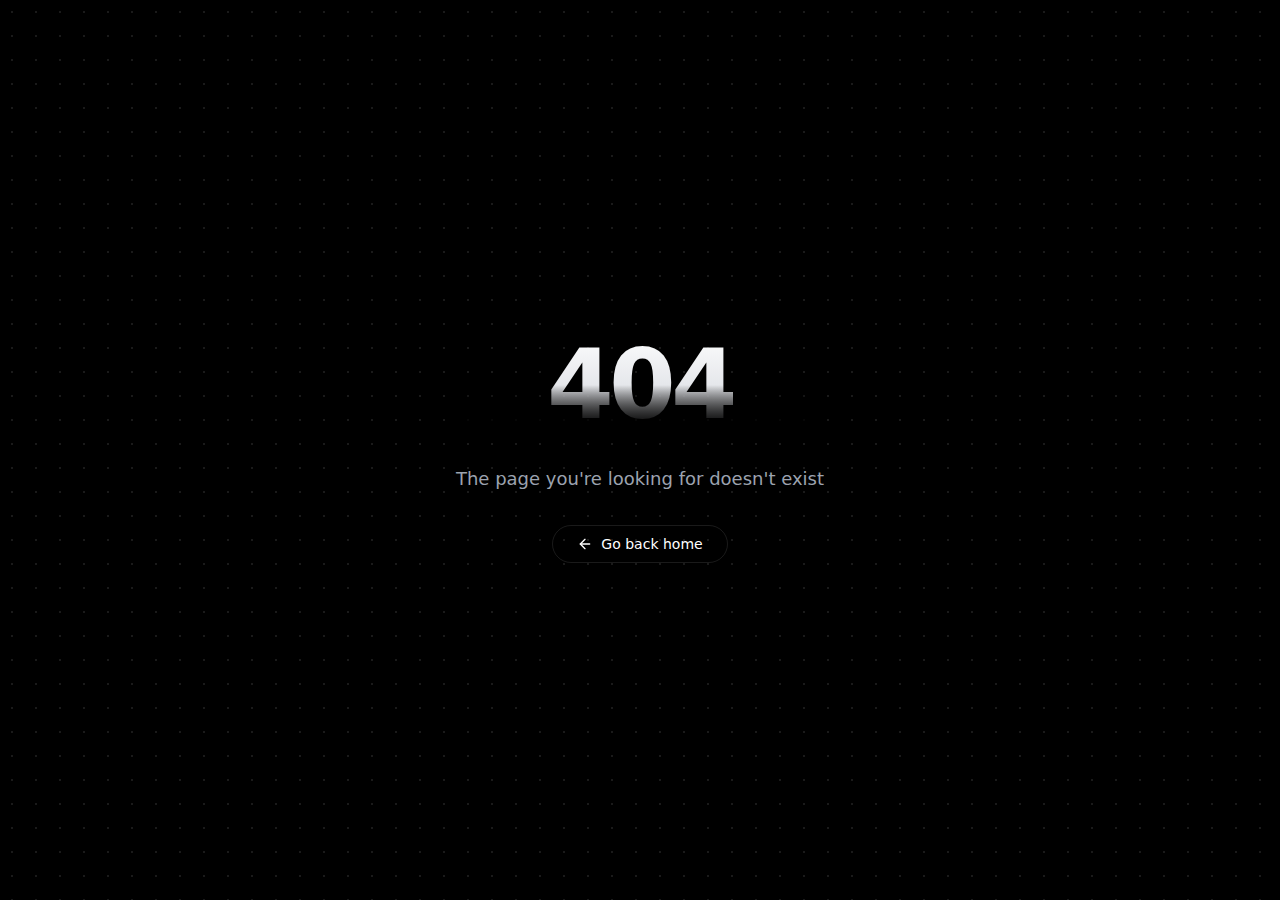
<file: download/index.html>
<!DOCTYPE html>
<html lang="en">
<head>
    <meta charset="UTF-8" />
    <link rel="icon" type="image/png" href="/images/skibidi.png" />
    <meta name="viewport" content="width=device-width, initial-scale=1.0" />
    <meta name="description" content="KazakhDLC" />
    <meta name="keywords" content="KazakhDLC" />
    <meta name="author" content="KazakhDLC" />
    <meta name="robots" content="index, follow" />
    <meta property="og:title" content="KazakhDLC 2.5" />
    <meta property="og:description" content="KazakhDLC" />
    <meta property="og:image" content="/images/Skibidis.png" />
    <meta property="og:image:width" content="1920" />
    <meta property="og:image:height" content="1080" />
    <meta property="og:image:type" content="image/png" />
    <meta property="og:site_name" content="Skibidi" />
    <meta property="og:type" content="website" />
    <meta name="twitter:card" content="summary_large_image" />
    <meta name="twitter:image" content="/images/Skibidis.png" />
    <meta property="theme-color" content="#FFFFFF" />
    <title>KazakhDLC 2.5</title>
  <script type="module" crossorigin src="/assets/index-C5BSNQUZ.js"></script>
  <link rel="modulepreload" crossorigin href="/assets/monaco-Dj3DcQT7.js">
  <link rel="stylesheet" crossorigin href="/assets/index-Wj2Po3U8.css">
</head>
<body>
    <div id="root"></div>
<script src="/cdn-cgi/scripts/7d0fa10a/cloudflare-static/rocket-loader.min.js" data-cf-settings="10e108be936e7ba687045d7f-|49" defer></script><script defer src="https://static.cloudflareinsights.com/beacon.min.js/vcd15cbe7772f49c399c6a5babf22c1241717689176015" integrity="sha512-ZpsOmlRQV6y907TI0dKBHq9Md29nnaEIPlkf84rnaERnq6zvWvPUqr2ft8M1aS28oN72PdrCzSjY4U6VaAw1EQ==" data-cf-beacon='{"version":"2024.11.0","token":"3b518a1884284cc49000c1e5c8fa8851","r":1,"server_timing":{"name":{"cfCacheStatus":true,"cfEdge":true,"cfExtPri":true,"cfL4":true,"cfOrigin":true,"cfSpeedBrain":true},"location_startswith":null}}' crossorigin="anonymous"></script>
</body>
</html>
</file>
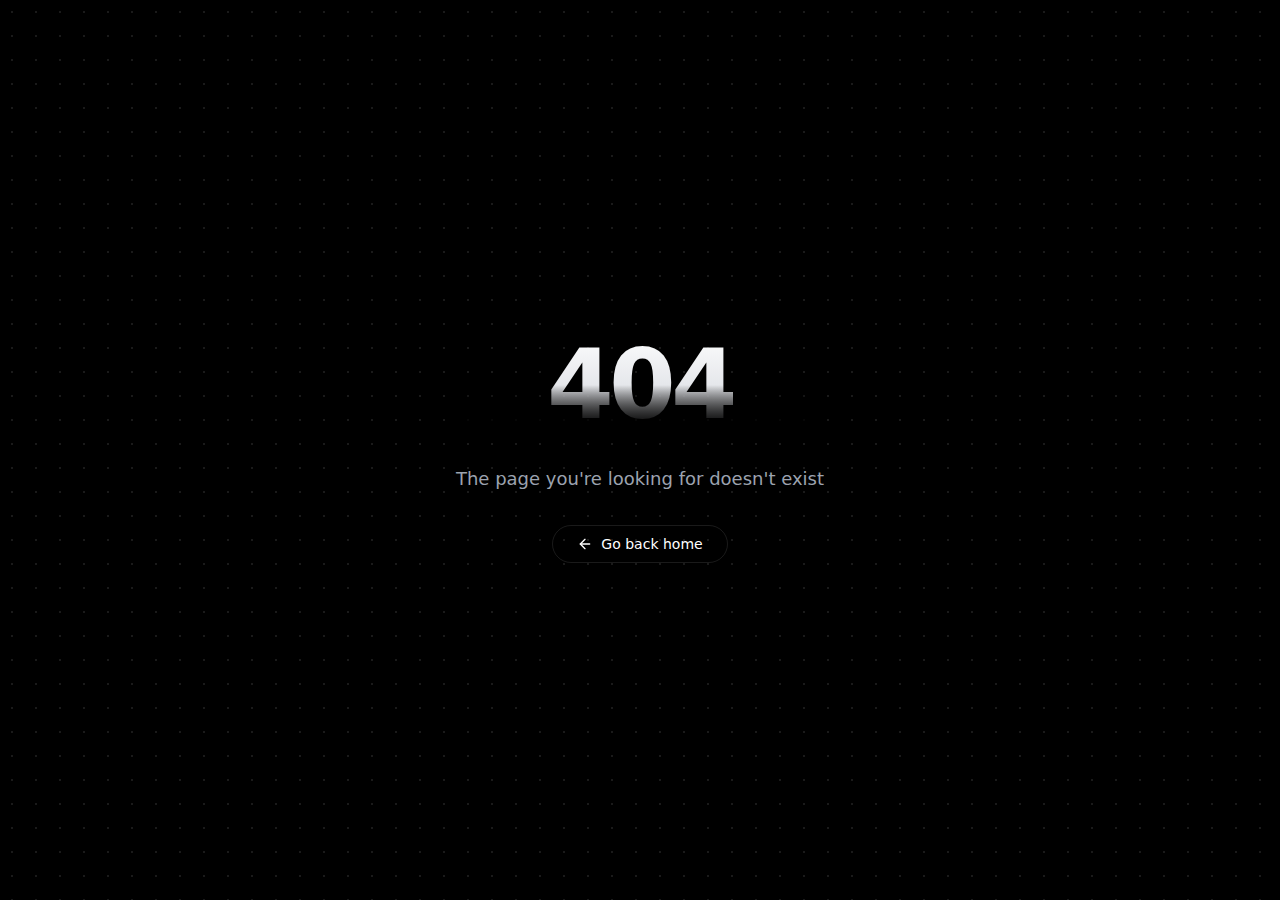
<file: skibiditoiletpidor228.html>
<!DOCTYPE html>
<html lang="en">
<head>
    <meta charset="UTF-8" />
    <link rel="icon" type="image/png" href="/images/skibidi.png" />
    <meta name="viewport" content="width=device-width, initial-scale=1.0" />
    <meta name="description" content="Experience the ultimate scripting utility with powerful execution and seamless performance. Join our community today!" />
    <meta name="keywords" content="Skibidi, script executor, keyless executor, Roblox executor, scripting, exploit, cheat, hack, Executor" />
    <meta name="author" content="Skibidi" />
    <meta name="robots" content="index, follow" />
    <meta property="og:title" content="Skibidi | The Best Key-Less Executor" />
    <meta property="og:description" content="Experience the ultimate scripting utility with powerful execution and seamless performance. Join our community today!" />
    <meta property="og:image" content="/images/Skibidis.png" />
    <meta property="og:image:width" content="1920" />
    <meta property="og:image:height" content="1080" />
    <meta property="og:image:type" content="image/png" />
    <meta property="og:site_name" content="Skibidi" />
    <meta property="og:type" content="website" />
    <meta name="twitter:card" content="summary_large_image" />
    <meta name="twitter:image" content="/images/Skibidis.png" />
    <meta property="theme-color" content="#FFFFFF" />
    <title>Skibidi | The Best Key-Less Executor</title>
  <script type="10e108be936e7ba687045d7f-module" crossorigin src="/assets/index-C5BSNQUZ.js"></script>
  <link rel="modulepreload" crossorigin href="/assets/monaco-Dj3DcQT7.js">
  <link rel="stylesheet" crossorigin href="/assets/index-Wj2Po3U8.css">
</head>
<body>
    <div id="root"></div>
<script src="/cdn-cgi/scripts/7d0fa10a/cloudflare-static/rocket-loader.min.js" data-cf-settings="10e108be936e7ba687045d7f-|49" defer></script><script defer src="https://static.cloudflareinsights.com/beacon.min.js/vcd15cbe7772f49c399c6a5babf22c1241717689176015" integrity="sha512-ZpsOmlRQV6y907TI0dKBHq9Md29nnaEIPlkf84rnaERnq6zvWvPUqr2ft8M1aS28oN72PdrCzSjY4U6VaAw1EQ==" data-cf-beacon='{"version":"2024.11.0","token":"3b518a1884284cc49000c1e5c8fa8851","r":1,"server_timing":{"name":{"cfCacheStatus":true,"cfEdge":true,"cfExtPri":true,"cfL4":true,"cfOrigin":true,"cfSpeedBrain":true},"location_startswith":null}}' crossorigin="anonymous"></script>
</body>
</html>
</file>
<file: assets/index-Wj2Po3U8.css>
*,:before,:after{--tw-border-spacing-x: 0;--tw-border-spacing-y: 0;--tw-translate-x: 0;--tw-translate-y: 0;--tw-rotate: 0;--tw-skew-x: 0;--tw-skew-y: 0;--tw-scale-x: 1;--tw-scale-y: 1;--tw-pan-x: ;--tw-pan-y: ;--tw-pinch-zoom: ;--tw-scroll-snap-strictness: proximity;--tw-gradient-from-position: ;--tw-gradient-via-position: ;--tw-gradient-to-position: ;--tw-ordinal: ;--tw-slashed-zero: ;--tw-numeric-figure: ;--tw-numeric-spacing: ;--tw-numeric-fraction: ;--tw-ring-inset: ;--tw-ring-offset-width: 0px;--tw-ring-offset-color: #fff;--tw-ring-color: rgb(59 130 246 / .5);--tw-ring-offset-shadow: 0 0 #0000;--tw-ring-shadow: 0 0 #0000;--tw-shadow: 0 0 #0000;--tw-shadow-colored: 0 0 #0000;--tw-blur: ;--tw-brightness: ;--tw-contrast: ;--tw-grayscale: ;--tw-hue-rotate: ;--tw-invert: ;--tw-saturate: ;--tw-sepia: ;--tw-drop-shadow: ;--tw-backdrop-blur: ;--tw-backdrop-brightness: ;--tw-backdrop-contrast: ;--tw-backdrop-grayscale: ;--tw-backdrop-hue-rotate: ;--tw-backdrop-invert: ;--tw-backdrop-opacity: ;--tw-backdrop-saturate: ;--tw-backdrop-sepia: ;--tw-contain-size: ;--tw-contain-layout: ;--tw-contain-paint: ;--tw-contain-style: }::backdrop{--tw-border-spacing-x: 0;--tw-border-spacing-y: 0;--tw-translate-x: 0;--tw-translate-y: 0;--tw-rotate: 0;--tw-skew-x: 0;--tw-skew-y: 0;--tw-scale-x: 1;--tw-scale-y: 1;--tw-pan-x: ;--tw-pan-y: ;--tw-pinch-zoom: ;--tw-scroll-snap-strictness: proximity;--tw-gradient-from-position: ;--tw-gradient-via-position: ;--tw-gradient-to-position: ;--tw-ordinal: ;--tw-slashed-zero: ;--tw-numeric-figure: ;--tw-numeric-spacing: ;--tw-numeric-fraction: ;--tw-ring-inset: ;--tw-ring-offset-width: 0px;--tw-ring-offset-color: #fff;--tw-ring-color: rgb(59 130 246 / .5);--tw-ring-offset-shadow: 0 0 #0000;--tw-ring-shadow: 0 0 #0000;--tw-shadow: 0 0 #0000;--tw-shadow-colored: 0 0 #0000;--tw-blur: ;--tw-brightness: ;--tw-contrast: ;--tw-grayscale: ;--tw-hue-rotate: ;--tw-invert: ;--tw-saturate: ;--tw-sepia: ;--tw-drop-shadow: ;--tw-backdrop-blur: ;--tw-backdrop-brightness: ;--tw-backdrop-contrast: ;--tw-backdrop-grayscale: ;--tw-backdrop-hue-rotate: ;--tw-backdrop-invert: ;--tw-backdrop-opacity: ;--tw-backdrop-saturate: ;--tw-backdrop-sepia: ;--tw-contain-size: ;--tw-contain-layout: ;--tw-contain-paint: ;--tw-contain-style: }*,:before,:after{box-sizing:border-box;border-width:0;border-style:solid;border-color:#e5e7eb}:before,:after{--tw-content: ""}html,:host{line-height:1.5;-webkit-text-size-adjust:100%;-moz-tab-size:4;-o-tab-size:4;tab-size:4;font-family:ui-sans-serif,system-ui,sans-serif,"Apple Color Emoji","Segoe UI Emoji",Segoe UI Symbol,"Noto Color Emoji";font-feature-settings:normal;font-variation-settings:normal;-webkit-tap-highlight-color:transparent}body{margin:0;line-height:inherit}hr{height:0;color:inherit;border-top-width:1px}abbr:where([title]){-webkit-text-decoration:underline dotted;text-decoration:underline dotted}h1,h2,h3,h4,h5,h6{font-size:inherit;font-weight:inherit}a{color:inherit;text-decoration:inherit}b,strong{font-weight:bolder}code,kbd,samp,pre{font-family:ui-monospace,SFMono-Regular,Menlo,Monaco,Consolas,Liberation Mono,Courier New,monospace;font-feature-settings:normal;font-variation-settings:normal;font-size:1em}small{font-size:80%}sub,sup{font-size:75%;line-height:0;position:relative;vertical-align:baseline}sub{bottom:-.25em}sup{top:-.5em}table{text-indent:0;border-color:inherit;border-collapse:collapse}button,input,optgroup,select,textarea{font-family:inherit;font-feature-settings:inherit;font-variation-settings:inherit;font-size:100%;font-weight:inherit;line-height:inherit;letter-spacing:inherit;color:inherit;margin:0;padding:0}button,select{text-transform:none}button,input:where([type=button]),input:where([type=reset]),input:where([type=submit]){-webkit-appearance:button;background-color:transparent;background-image:none}:-moz-focusring{outline:auto}:-moz-ui-invalid{box-shadow:none}progress{vertical-align:baseline}::-webkit-inner-spin-button,::-webkit-outer-spin-button{height:auto}[type=search]{-webkit-appearance:textfield;outline-offset:-2px}::-webkit-search-decoration{-webkit-appearance:none}::-webkit-file-upload-button{-webkit-appearance:button;font:inherit}summary{display:list-item}blockquote,dl,dd,h1,h2,h3,h4,h5,h6,hr,figure,p,pre{margin:0}fieldset{margin:0;padding:0}legend{padding:0}ol,ul,menu{list-style:none;margin:0;padding:0}dialog{padding:0}textarea{resize:vertical}input::-moz-placeholder,textarea::-moz-placeholder{opacity:1;color:#9ca3af}input::placeholder,textarea::placeholder{opacity:1;color:#9ca3af}button,[role=button]{cursor:pointer}:disabled{cursor:default}img,svg,video,canvas,audio,iframe,embed,object{display:block;vertical-align:middle}img,video{max-width:100%;height:auto}[hidden]{display:none}.pointer-events-none{pointer-events:none}.visible{visibility:visible}.fixed{position:fixed}.absolute{position:absolute}.relative{position:relative}.-inset-0\.5{top:-.125rem;right:-.125rem;bottom:-.125rem;left:-.125rem}.-inset-1{top:-.25rem;right:-.25rem;bottom:-.25rem;left:-.25rem}.-inset-2{top:-.5rem;right:-.5rem;bottom:-.5rem;left:-.5rem}.-inset-3{top:-.75rem;right:-.75rem;bottom:-.75rem;left:-.75rem}.-inset-4{top:-1rem;right:-1rem;bottom:-1rem;left:-1rem}.-inset-\[2px\]{top:-2px;right:-2px;bottom:-2px;left:-2px}.inset-0{top:0;right:0;bottom:0;left:0}.inset-\[1px\]{top:1px;right:1px;bottom:1px;left:1px}.inset-x-0{left:0;right:0}.-bottom-px{bottom:-1px}.-top-12{top:-3rem}.bottom-0{bottom:0}.bottom-1\/4{bottom:25%}.left-0{left:0}.left-1{left:.25rem}.left-1\/3{left:33.333333%}.left-1\/4{left:25%}.right-0{right:0}.right-1{right:.25rem}.right-1\/4{right:25%}.right-4{right:1rem}.top-0{top:0}.top-1{top:.25rem}.top-1\/2{top:50%}.top-1\/3{top:33.333333%}.top-1\/4{top:25%}.top-4{top:1rem}.-z-10{z-index:-10}.z-0{z-index:0}.z-10{z-index:10}.z-20{z-index:20}.z-30{z-index:30}.z-50{z-index:50}.col-span-full{grid-column:1 / -1}.mx-2{margin-left:.5rem;margin-right:.5rem}.mx-4{margin-left:1rem;margin-right:1rem}.mx-auto{margin-left:auto;margin-right:auto}.mb-1{margin-bottom:.25rem}.mb-10{margin-bottom:2.5rem}.mb-12{margin-bottom:3rem}.mb-16{margin-bottom:4rem}.mb-2{margin-bottom:.5rem}.mb-3{margin-bottom:.75rem}.mb-4{margin-bottom:1rem}.mb-6{margin-bottom:1.5rem}.mb-8{margin-bottom:2rem}.ml-1{margin-left:.25rem}.ml-2{margin-left:.5rem}.mr-1{margin-right:.25rem}.mt-1{margin-top:.25rem}.mt-4{margin-top:1rem}.mt-6{margin-top:1.5rem}.mt-8{margin-top:2rem}.line-clamp-2{overflow:hidden;display:-webkit-box;-webkit-box-orient:vertical;-webkit-line-clamp:2}.block{display:block}.inline-block{display:inline-block}.flex{display:flex}.inline-flex{display:inline-flex}.table{display:table}.grid{display:grid}.hidden{display:none}.aspect-video{aspect-ratio:16 / 9}.h-0{height:0px}.h-1{height:.25rem}.h-10{height:2.5rem}.h-12{height:3rem}.h-14{height:3.5rem}.h-16{height:4rem}.h-2{height:.5rem}.h-20{height:5rem}.h-24{height:6rem}.h-3{height:.75rem}.h-32{height:8rem}.h-4{height:1rem}.h-5{height:1.25rem}.h-6{height:1.5rem}.h-8{height:2rem}.h-96{height:24rem}.h-\[400px\]{height:400px}.h-\[600px\]{height:600px}.h-full{height:100%}.h-px{height:1px}.max-h-\[300px\]{max-height:300px}.min-h-screen{min-height:100vh}.w-1{width:.25rem}.w-10{width:2.5rem}.w-12{width:3rem}.w-14{width:3.5rem}.w-16{width:4rem}.w-2{width:.5rem}.w-2\/3{width:66.666667%}.w-20{width:5rem}.w-24{width:6rem}.w-3{width:.75rem}.w-3\/4{width:75%}.w-32{width:8rem}.w-4{width:1rem}.w-5{width:1.25rem}.w-6{width:1.5rem}.w-8{width:2rem}.w-96{width:24rem}.w-\[52px\]{width:52px}.w-auto{width:auto}.w-full{width:100%}.w-px{width:1px}.min-w-\[120px\]{min-width:120px}.max-w-2xl{max-width:42rem}.max-w-3xl{max-width:48rem}.max-w-4xl{max-width:56rem}.max-w-6xl{max-width:72rem}.max-w-7xl{max-width:80rem}.max-w-\[900px\]{max-width:900px}.max-w-md{max-width:28rem}.max-w-xs{max-width:20rem}.flex-1{flex:1 1 0%}.-translate-y-1\/2{--tw-translate-y: -50%;transform:translate(var(--tw-translate-x),var(--tw-translate-y)) rotate(var(--tw-rotate)) skew(var(--tw-skew-x)) skewY(var(--tw-skew-y)) scaleX(var(--tw-scale-x)) scaleY(var(--tw-scale-y))}.rotate-180{--tw-rotate: 180deg;transform:translate(var(--tw-translate-x),var(--tw-translate-y)) rotate(var(--tw-rotate)) skew(var(--tw-skew-x)) skewY(var(--tw-skew-y)) scaleX(var(--tw-scale-x)) scaleY(var(--tw-scale-y))}.scale-x-0{--tw-scale-x: 0;transform:translate(var(--tw-translate-x),var(--tw-translate-y)) rotate(var(--tw-rotate)) skew(var(--tw-skew-x)) skewY(var(--tw-skew-y)) scaleX(var(--tw-scale-x)) scaleY(var(--tw-scale-y))}.transform{transform:translate(var(--tw-translate-x),var(--tw-translate-y)) rotate(var(--tw-rotate)) skew(var(--tw-skew-x)) skewY(var(--tw-skew-y)) scaleX(var(--tw-scale-x)) scaleY(var(--tw-scale-y))}@keyframes gradient{0%,to{background-size:200% 200%;background-position:left center}50%{background-size:200% 200%;background-position:right center}}.animate-\[gradient_8s_linear_infinite\]{animation:gradient 8s linear infinite}@keyframes fade-in{0%{opacity:0}to{opacity:1}}.animate-fade-in{animation:fade-in 1s ease-out}.animate-float-delay{animation:float 3s ease-in-out infinite .5s}.animate-float-slow{animation:float 3s ease-in-out infinite 1s}.animate-pulse{animation:pulse 4s cubic-bezier(.4,0,.6,1) infinite}@keyframes pulse{50%{opacity:.5}}.animate-pulse-slow{animation:pulse 6s cubic-bezier(.4,0,.6,1) infinite}@keyframes spin{to{transform:rotate(360deg)}}.animate-spin{animation:spin 1s linear infinite}.cursor-not-allowed{cursor:not-allowed}.cursor-pointer{cursor:pointer}.list-inside{list-style-position:inside}.list-decimal{list-style-type:decimal}.grid-cols-1{grid-template-columns:repeat(1,minmax(0,1fr))}.flex-col{flex-direction:column}.flex-wrap{flex-wrap:wrap}.items-start{align-items:flex-start}.items-center{align-items:center}.justify-end{justify-content:flex-end}.justify-center{justify-content:center}.justify-between{justify-content:space-between}.gap-1{gap:.25rem}.gap-12{gap:3rem}.gap-2{gap:.5rem}.gap-3{gap:.75rem}.gap-4{gap:1rem}.gap-6{gap:1.5rem}.gap-8{gap:2rem}.space-x-1>:not([hidden])~:not([hidden]){--tw-space-x-reverse: 0;margin-right:calc(.25rem * var(--tw-space-x-reverse));margin-left:calc(.25rem * calc(1 - var(--tw-space-x-reverse)))}.space-x-2>:not([hidden])~:not([hidden]){--tw-space-x-reverse: 0;margin-right:calc(.5rem * var(--tw-space-x-reverse));margin-left:calc(.5rem * calc(1 - var(--tw-space-x-reverse)))}.space-x-3>:not([hidden])~:not([hidden]){--tw-space-x-reverse: 0;margin-right:calc(.75rem * var(--tw-space-x-reverse));margin-left:calc(.75rem * calc(1 - var(--tw-space-x-reverse)))}.space-x-4>:not([hidden])~:not([hidden]){--tw-space-x-reverse: 0;margin-right:calc(1rem * var(--tw-space-x-reverse));margin-left:calc(1rem * calc(1 - var(--tw-space-x-reverse)))}.space-y-1>:not([hidden])~:not([hidden]){--tw-space-y-reverse: 0;margin-top:calc(.25rem * calc(1 - var(--tw-space-y-reverse)));margin-bottom:calc(.25rem * var(--tw-space-y-reverse))}.space-y-2>:not([hidden])~:not([hidden]){--tw-space-y-reverse: 0;margin-top:calc(.5rem * calc(1 - var(--tw-space-y-reverse)));margin-bottom:calc(.5rem * var(--tw-space-y-reverse))}.space-y-3>:not([hidden])~:not([hidden]){--tw-space-y-reverse: 0;margin-top:calc(.75rem * calc(1 - var(--tw-space-y-reverse)));margin-bottom:calc(.75rem * var(--tw-space-y-reverse))}.space-y-4>:not([hidden])~:not([hidden]){--tw-space-y-reverse: 0;margin-top:calc(1rem * calc(1 - var(--tw-space-y-reverse)));margin-bottom:calc(1rem * var(--tw-space-y-reverse))}.space-y-6>:not([hidden])~:not([hidden]){--tw-space-y-reverse: 0;margin-top:calc(1.5rem * calc(1 - var(--tw-space-y-reverse)));margin-bottom:calc(1.5rem * var(--tw-space-y-reverse))}.space-y-8>:not([hidden])~:not([hidden]){--tw-space-y-reverse: 0;margin-top:calc(2rem * calc(1 - var(--tw-space-y-reverse)));margin-bottom:calc(2rem * var(--tw-space-y-reverse))}.overflow-hidden{overflow:hidden}.overflow-x-auto{overflow-x:auto}.overflow-y-auto{overflow-y:auto}.truncate{overflow:hidden;text-overflow:ellipsis;white-space:nowrap}.break-all{word-break:break-all}.rounded{border-radius:.25rem}.rounded-2xl{border-radius:1rem}.rounded-3xl{border-radius:1.5rem}.rounded-\[11px\]{border-radius:11px}.rounded-full{border-radius:9999px}.rounded-lg{border-radius:.5rem}.rounded-xl{border-radius:.75rem}.rounded-r-full{border-top-right-radius:9999px;border-bottom-right-radius:9999px}.border{border-width:1px}.border-\[3px\]{border-width:3px}.border-b{border-bottom-width:1px}.border-b-2{border-bottom-width:2px}.border-t{border-top-width:1px}.border-t-2{border-top-width:2px}.border-none{border-style:none}.border-amber-400{--tw-border-opacity: 1;border-color:rgb(251 191 36 / var(--tw-border-opacity))}.border-emerald-400{--tw-border-opacity: 1;border-color:rgb(52 211 153 / var(--tw-border-opacity))}.border-gray-400{--tw-border-opacity: 1;border-color:rgb(156 163 175 / var(--tw-border-opacity))}.border-rose-500{--tw-border-opacity: 1;border-color:rgb(244 63 94 / var(--tw-border-opacity))}.border-white{--tw-border-opacity: 1;border-color:rgb(255 255 255 / var(--tw-border-opacity))}.border-white\/0{border-color:#fff0}.border-white\/10{border-color:#ffffff1a}.border-white\/20{border-color:#fff3}.border-white\/40{border-color:#fff6}.border-white\/5{border-color:#ffffff0d}.border-yellow-500\/10{border-color:#eab3081a}.bg-amber-400\/40{background-color:#fbbf2466}.bg-black{--tw-bg-opacity: 1;background-color:rgb(0 0 0 / var(--tw-bg-opacity))}.bg-black\/20{background-color:#0003}.bg-black\/30{background-color:#0000004d}.bg-black\/40{background-color:#0006}.bg-black\/50{background-color:#00000080}.bg-black\/60{background-color:#0009}.bg-black\/80{background-color:#000c}.bg-black\/90{background-color:#000000e6}.bg-blue-500\/20{background-color:#3b82f633}.bg-emerald-400\/40{background-color:#34d39966}.bg-gray-400\/40{background-color:#9ca3af66}.bg-purple-500\/20{background-color:#a855f733}.bg-red-500\/10{background-color:#ef44441a}.bg-red-500\/20{background-color:#ef444433}.bg-rose-500\/40{background-color:#f43f5e66}.bg-transparent{background-color:transparent}.bg-white{--tw-bg-opacity: 1;background-color:rgb(255 255 255 / var(--tw-bg-opacity))}.bg-white\/10{background-color:#ffffff1a}.bg-white\/20{background-color:#fff3}.bg-white\/30{background-color:#ffffff4d}.bg-white\/5{background-color:#ffffff0d}.bg-white\/90{background-color:#ffffffe6}.bg-yellow-500\/10{background-color:#eab3081a}.bg-yellow-500\/20{background-color:#eab30833}.bg-\[linear-gradient\(45deg\,transparent_25\%\,rgba\(255\,255\,255\,0\.1\)_50\%\,transparent_75\%\)\]{background-image:linear-gradient(45deg,transparent 25%,rgba(255,255,255,.1) 50%,transparent 75%)}.bg-\[radial-gradient\(circle_at_center\,_rgba\(255\,255\,255\,0\.1\)_1px\,_transparent_1px\)\]{background-image:radial-gradient(circle at center,rgba(255,255,255,.1) 1px,transparent 1px)}.bg-\[radial-gradient\(ellipse_80\%_80\%_at_50\%_-20\%\,rgba\(255\,255\,255\,0\.1\)\,rgba\(255\,255\,255\,0\)\)\]{background-image:radial-gradient(ellipse 80% 80% at 50% -20%,#ffffff1a,#fff0)}.bg-\[radial-gradient\(ellipse_at_center\,_var\(--tw-gradient-stops\)\)\]{background-image:radial-gradient(ellipse at center,var(--tw-gradient-stops))}.bg-\[radial-gradient\(ellipse_at_top\,_var\(--tw-gradient-stops\)\)\]{background-image:radial-gradient(ellipse at top,var(--tw-gradient-stops))}.bg-\[url\(\'data\:image\/svg\+xml\;base64\,[base64]\+PC9kZWZzPjxyZWN0IHdpZHRoPSIxMDAlIiBoZWlnaHQ9IjEwMCUiIGZpbGw9InVybCgjZ3JpZCkiLz48L3N2Zz4\=\'\)\]{background-image:url([data-uri])}.bg-\[url\(\'data\:image\/svg\+xml\;base64\,[base64]\+PGZlQ29sb3JNYXRyaXggdHlwZT0ic2F0dXJhdGUiIHZhbHVlcz0iMCIvPjwvZmlsdGVyPjxyZWN0IHdpZHRoPSIzMDAiIGhlaWdodD0iMzAwIiBmaWx0ZXI9InVybCgjYSkiIG9wYWNpdHk9IjAuMDUiLz48L3N2Zz4\=\'\)\]{background-image:url([data-uri])}.bg-gradient-to-b{background-image:linear-gradient(to bottom,var(--tw-gradient-stops))}.bg-gradient-to-br{background-image:linear-gradient(to bottom right,var(--tw-gradient-stops))}.bg-gradient-to-r{background-image:linear-gradient(to right,var(--tw-gradient-stops))}.bg-gradient-to-t{background-image:linear-gradient(to top,var(--tw-gradient-stops))}.bg-gradient-to-tl{background-image:linear-gradient(to top left,var(--tw-gradient-stops))}.bg-gradient-to-tr{background-image:linear-gradient(to top right,var(--tw-gradient-stops))}.from-black{--tw-gradient-from: #000 var(--tw-gradient-from-position);--tw-gradient-to: rgb(0 0 0 / 0) var(--tw-gradient-to-position);--tw-gradient-stops: var(--tw-gradient-from), var(--tw-gradient-to)}.from-black\/50{--tw-gradient-from: rgb(0 0 0 / .5) var(--tw-gradient-from-position);--tw-gradient-to: rgb(0 0 0 / 0) var(--tw-gradient-to-position);--tw-gradient-stops: var(--tw-gradient-from), var(--tw-gradient-to)}.from-black\/80{--tw-gradient-from: rgb(0 0 0 / .8) var(--tw-gradient-from-position);--tw-gradient-to: rgb(0 0 0 / 0) var(--tw-gradient-to-position);--tw-gradient-stops: var(--tw-gradient-from), var(--tw-gradient-to)}.from-transparent{--tw-gradient-from: transparent var(--tw-gradient-from-position);--tw-gradient-to: rgb(0 0 0 / 0) var(--tw-gradient-to-position);--tw-gradient-stops: var(--tw-gradient-from), var(--tw-gradient-to)}.from-white{--tw-gradient-from: #fff var(--tw-gradient-from-position);--tw-gradient-to: rgb(255 255 255 / 0) var(--tw-gradient-to-position);--tw-gradient-stops: var(--tw-gradient-from), var(--tw-gradient-to)}.from-white\/0{--tw-gradient-from: rgb(255 255 255 / 0) var(--tw-gradient-from-position);--tw-gradient-to: rgb(255 255 255 / 0) var(--tw-gradient-to-position);--tw-gradient-stops: var(--tw-gradient-from), var(--tw-gradient-to)}.from-white\/10{--tw-gradient-from: rgb(255 255 255 / .1) var(--tw-gradient-from-position);--tw-gradient-to: rgb(255 255 255 / 0) var(--tw-gradient-to-position);--tw-gradient-stops: var(--tw-gradient-from), var(--tw-gradient-to)}.from-white\/20{--tw-gradient-from: rgb(255 255 255 / .2) var(--tw-gradient-from-position);--tw-gradient-to: rgb(255 255 255 / 0) var(--tw-gradient-to-position);--tw-gradient-stops: var(--tw-gradient-from), var(--tw-gradient-to)}.from-white\/30{--tw-gradient-from: rgb(255 255 255 / .3) var(--tw-gradient-from-position);--tw-gradient-to: rgb(255 255 255 / 0) var(--tw-gradient-to-position);--tw-gradient-stops: var(--tw-gradient-from), var(--tw-gradient-to)}.from-white\/5{--tw-gradient-from: rgb(255 255 255 / .05) var(--tw-gradient-from-position);--tw-gradient-to: rgb(255 255 255 / 0) var(--tw-gradient-to-position);--tw-gradient-stops: var(--tw-gradient-from), var(--tw-gradient-to)}.from-white\/50{--tw-gradient-from: rgb(255 255 255 / .5) var(--tw-gradient-from-position);--tw-gradient-to: rgb(255 255 255 / 0) var(--tw-gradient-to-position);--tw-gradient-stops: var(--tw-gradient-from), var(--tw-gradient-to)}.from-yellow-500{--tw-gradient-from: #eab308 var(--tw-gradient-from-position);--tw-gradient-to: rgb(234 179 8 / 0) var(--tw-gradient-to-position);--tw-gradient-stops: var(--tw-gradient-from), var(--tw-gradient-to)}.from-yellow-500\/20{--tw-gradient-from: rgb(234 179 8 / .2) var(--tw-gradient-from-position);--tw-gradient-to: rgb(234 179 8 / 0) var(--tw-gradient-to-position);--tw-gradient-stops: var(--tw-gradient-from), var(--tw-gradient-to)}.from-yellow-500\/5{--tw-gradient-from: rgb(234 179 8 / .05) var(--tw-gradient-from-position);--tw-gradient-to: rgb(234 179 8 / 0) var(--tw-gradient-to-position);--tw-gradient-stops: var(--tw-gradient-from), var(--tw-gradient-to)}.via-black\/20{--tw-gradient-to: rgb(0 0 0 / 0) var(--tw-gradient-to-position);--tw-gradient-stops: var(--tw-gradient-from), rgb(0 0 0 / .2) var(--tw-gradient-via-position), var(--tw-gradient-to)}.via-black\/40{--tw-gradient-to: rgb(0 0 0 / 0) var(--tw-gradient-to-position);--tw-gradient-stops: var(--tw-gradient-from), rgb(0 0 0 / .4) var(--tw-gradient-via-position), var(--tw-gradient-to)}.via-black\/5{--tw-gradient-to: rgb(0 0 0 / 0) var(--tw-gradient-to-position);--tw-gradient-stops: var(--tw-gradient-from), rgb(0 0 0 / .05) var(--tw-gradient-via-position), var(--tw-gradient-to)}.via-black\/80{--tw-gradient-to: rgb(0 0 0 / 0) var(--tw-gradient-to-position);--tw-gradient-stops: var(--tw-gradient-from), rgb(0 0 0 / .8) var(--tw-gradient-via-position), var(--tw-gradient-to)}.via-black\/95{--tw-gradient-to: rgb(0 0 0 / 0) var(--tw-gradient-to-position);--tw-gradient-stops: var(--tw-gradient-from), rgb(0 0 0 / .95) var(--tw-gradient-via-position), var(--tw-gradient-to)}.via-gray-200{--tw-gradient-to: rgb(229 231 235 / 0) var(--tw-gradient-to-position);--tw-gradient-stops: var(--tw-gradient-from), #e5e7eb var(--tw-gradient-via-position), var(--tw-gradient-to)}.via-gray-300{--tw-gradient-to: rgb(209 213 219 / 0) var(--tw-gradient-to-position);--tw-gradient-stops: var(--tw-gradient-from), #d1d5db var(--tw-gradient-via-position), var(--tw-gradient-to)}.via-gray-400{--tw-gradient-to: rgb(156 163 175 / 0) var(--tw-gradient-to-position);--tw-gradient-stops: var(--tw-gradient-from), #9ca3af var(--tw-gradient-via-position), var(--tw-gradient-to)}.via-transparent{--tw-gradient-to: rgb(0 0 0 / 0) var(--tw-gradient-to-position);--tw-gradient-stops: var(--tw-gradient-from), transparent var(--tw-gradient-via-position), var(--tw-gradient-to)}.via-white{--tw-gradient-to: rgb(255 255 255 / 0) var(--tw-gradient-to-position);--tw-gradient-stops: var(--tw-gradient-from), #fff var(--tw-gradient-via-position), var(--tw-gradient-to)}.via-white\/10{--tw-gradient-to: rgb(255 255 255 / 0) var(--tw-gradient-to-position);--tw-gradient-stops: var(--tw-gradient-from), rgb(255 255 255 / .1) var(--tw-gradient-via-position), var(--tw-gradient-to)}.via-white\/20{--tw-gradient-to: rgb(255 255 255 / 0) var(--tw-gradient-to-position);--tw-gradient-stops: var(--tw-gradient-from), rgb(255 255 255 / .2) var(--tw-gradient-via-position), var(--tw-gradient-to)}.via-white\/30{--tw-gradient-to: rgb(255 255 255 / 0) var(--tw-gradient-to-position);--tw-gradient-stops: var(--tw-gradient-from), rgb(255 255 255 / .3) var(--tw-gradient-via-position), var(--tw-gradient-to)}.via-white\/5{--tw-gradient-to: rgb(255 255 255 / 0) var(--tw-gradient-to-position);--tw-gradient-stops: var(--tw-gradient-from), rgb(255 255 255 / .05) var(--tw-gradient-via-position), var(--tw-gradient-to)}.via-white\/50{--tw-gradient-to: rgb(255 255 255 / 0) var(--tw-gradient-to-position);--tw-gradient-stops: var(--tw-gradient-from), rgb(255 255 255 / .5) var(--tw-gradient-via-position), var(--tw-gradient-to)}.via-white\/90{--tw-gradient-to: rgb(255 255 255 / 0) var(--tw-gradient-to-position);--tw-gradient-stops: var(--tw-gradient-from), rgb(255 255 255 / .9) var(--tw-gradient-via-position), var(--tw-gradient-to)}.via-yellow-400{--tw-gradient-to: rgb(250 204 21 / 0) var(--tw-gradient-to-position);--tw-gradient-stops: var(--tw-gradient-from), #facc15 var(--tw-gradient-via-position), var(--tw-gradient-to)}.to-black{--tw-gradient-to: #000 var(--tw-gradient-to-position)}.to-black\/20{--tw-gradient-to: rgb(0 0 0 / .2) var(--tw-gradient-to-position)}.to-black\/60{--tw-gradient-to: rgb(0 0 0 / .6) var(--tw-gradient-to-position)}.to-black\/80{--tw-gradient-to: rgb(0 0 0 / .8) var(--tw-gradient-to-position)}.to-gray-300{--tw-gradient-to: #d1d5db var(--tw-gradient-to-position)}.to-gray-400{--tw-gradient-to: #9ca3af var(--tw-gradient-to-position)}.to-gray-500{--tw-gradient-to: #6b7280 var(--tw-gradient-to-position)}.to-transparent{--tw-gradient-to: transparent var(--tw-gradient-to-position)}.to-white{--tw-gradient-to: #fff var(--tw-gradient-to-position)}.to-white\/0{--tw-gradient-to: rgb(255 255 255 / 0) var(--tw-gradient-to-position)}.to-white\/10{--tw-gradient-to: rgb(255 255 255 / .1) var(--tw-gradient-to-position)}.to-white\/20{--tw-gradient-to: rgb(255 255 255 / .2) var(--tw-gradient-to-position)}.to-white\/30{--tw-gradient-to: rgb(255 255 255 / .3) var(--tw-gradient-to-position)}.to-white\/5{--tw-gradient-to: rgb(255 255 255 / .05) var(--tw-gradient-to-position)}.to-yellow-500{--tw-gradient-to: #eab308 var(--tw-gradient-to-position)}.to-yellow-500\/0{--tw-gradient-to: rgb(234 179 8 / 0) var(--tw-gradient-to-position)}.to-yellow-500\/5{--tw-gradient-to: rgb(234 179 8 / .05) var(--tw-gradient-to-position)}.bg-\[length\:24px_24px\]{background-size:24px 24px}.bg-\[length\:250\%_250\%\]{background-size:250% 250%}.object-contain{-o-object-fit:contain;object-fit:contain}.object-cover{-o-object-fit:cover;object-fit:cover}.p-1{padding:.25rem}.p-2{padding:.5rem}.p-3{padding:.75rem}.p-4{padding:1rem}.p-6{padding:1.5rem}.p-8{padding:2rem}.px-3{padding-left:.75rem;padding-right:.75rem}.px-4{padding-left:1rem;padding-right:1rem}.px-6{padding-left:1.5rem;padding-right:1.5rem}.px-8{padding-left:2rem;padding-right:2rem}.py-1{padding-top:.25rem;padding-bottom:.25rem}.py-1\.5{padding-top:.375rem;padding-bottom:.375rem}.py-12{padding-top:3rem;padding-bottom:3rem}.py-16{padding-top:4rem;padding-bottom:4rem}.py-2{padding-top:.5rem;padding-bottom:.5rem}.py-2\.5{padding-top:.625rem;padding-bottom:.625rem}.py-3{padding-top:.75rem;padding-bottom:.75rem}.py-4{padding-top:1rem;padding-bottom:1rem}.py-6{padding-top:1.5rem;padding-bottom:1.5rem}.py-8{padding-top:2rem;padding-bottom:2rem}.pb-4{padding-bottom:1rem}.pl-3{padding-left:.75rem}.pl-4{padding-left:1rem}.pr-2{padding-right:.5rem}.pr-4{padding-right:1rem}.pt-20{padding-top:5rem}.pt-24{padding-top:6rem}.text-left{text-align:left}.text-center{text-align:center}.text-right{text-align:right}.font-mono{font-family:ui-monospace,SFMono-Regular,Menlo,Monaco,Consolas,Liberation Mono,Courier New,monospace}.text-2xl{font-size:1.5rem;line-height:2rem}.text-3xl{font-size:1.875rem;line-height:2.25rem}.text-5xl{font-size:3rem;line-height:1}.text-8xl{font-size:6rem;line-height:1}.text-base{font-size:1rem;line-height:1.5rem}.text-lg{font-size:1.125rem;line-height:1.75rem}.text-sm{font-size:.875rem;line-height:1.25rem}.text-xl{font-size:1.25rem;line-height:1.75rem}.text-xs{font-size:.75rem;line-height:1rem}.font-black{font-weight:900}.font-bold{font-weight:700}.font-medium{font-weight:500}.font-semibold{font-weight:600}.capitalize{text-transform:capitalize}.leading-relaxed{line-height:1.625}.tracking-tighter{letter-spacing:-.05em}.text-black{--tw-text-opacity: 1;color:rgb(0 0 0 / var(--tw-text-opacity))}.text-blue-400{--tw-text-opacity: 1;color:rgb(96 165 250 / var(--tw-text-opacity))}.text-cyan-500{--tw-text-opacity: 1;color:rgb(6 182 212 / var(--tw-text-opacity))}.text-emerald-400{--tw-text-opacity: 1;color:rgb(52 211 153 / var(--tw-text-opacity))}.text-gray-300{--tw-text-opacity: 1;color:rgb(209 213 219 / var(--tw-text-opacity))}.text-gray-400{--tw-text-opacity: 1;color:rgb(156 163 175 / var(--tw-text-opacity))}.text-gray-500{--tw-text-opacity: 1;color:rgb(107 114 128 / var(--tw-text-opacity))}.text-green-400{--tw-text-opacity: 1;color:rgb(74 222 128 / var(--tw-text-opacity))}.text-green-500{--tw-text-opacity: 1;color:rgb(34 197 94 / var(--tw-text-opacity))}.text-purple-400{--tw-text-opacity: 1;color:rgb(192 132 252 / var(--tw-text-opacity))}.text-red-400{--tw-text-opacity: 1;color:rgb(248 113 113 / var(--tw-text-opacity))}.text-red-500{--tw-text-opacity: 1;color:rgb(239 68 68 / var(--tw-text-opacity))}.text-transparent{color:transparent}.text-white{--tw-text-opacity: 1;color:rgb(255 255 255 / var(--tw-text-opacity))}.text-white\/60{color:#fff9}.text-white\/80{color:#fffc}.text-white\/90{color:#ffffffe6}.text-yellow-400{--tw-text-opacity: 1;color:rgb(250 204 21 / var(--tw-text-opacity))}.text-yellow-500{--tw-text-opacity: 1;color:rgb(234 179 8 / var(--tw-text-opacity))}.placeholder-gray-400::-moz-placeholder{--tw-placeholder-opacity: 1;color:rgb(156 163 175 / var(--tw-placeholder-opacity))}.placeholder-gray-400::placeholder{--tw-placeholder-opacity: 1;color:rgb(156 163 175 / var(--tw-placeholder-opacity))}.opacity-0{opacity:0}.opacity-100{opacity:1}.opacity-20{opacity:.2}.opacity-30{opacity:.3}.opacity-50{opacity:.5}.opacity-60{opacity:.6}.opacity-75{opacity:.75}.shadow-2xl{--tw-shadow: 0 25px 50px -12px rgb(0 0 0 / .25);--tw-shadow-colored: 0 25px 50px -12px var(--tw-shadow-color);box-shadow:var(--tw-ring-offset-shadow, 0 0 #0000),var(--tw-ring-shadow, 0 0 #0000),var(--tw-shadow)}.shadow-\[0_0_8px_rgba\(255\,255\,255\,0\.1\)\]{--tw-shadow: 0 0 8px rgba(255,255,255,.1);--tw-shadow-colored: 0 0 8px var(--tw-shadow-color);box-shadow:var(--tw-ring-offset-shadow, 0 0 #0000),var(--tw-ring-shadow, 0 0 #0000),var(--tw-shadow)}.shadow-lg{--tw-shadow: 0 10px 15px -3px rgb(0 0 0 / .1), 0 4px 6px -4px rgb(0 0 0 / .1);--tw-shadow-colored: 0 10px 15px -3px var(--tw-shadow-color), 0 4px 6px -4px var(--tw-shadow-color);box-shadow:var(--tw-ring-offset-shadow, 0 0 #0000),var(--tw-ring-shadow, 0 0 #0000),var(--tw-shadow)}.shadow-white\/10{--tw-shadow-color: rgb(255 255 255 / .1);--tw-shadow: var(--tw-shadow-colored)}.shadow-white\/20{--tw-shadow-color: rgb(255 255 255 / .2);--tw-shadow: var(--tw-shadow-colored)}.outline-none{outline:2px solid transparent;outline-offset:2px}.ring-2{--tw-ring-offset-shadow: var(--tw-ring-inset) 0 0 0 var(--tw-ring-offset-width) var(--tw-ring-offset-color);--tw-ring-shadow: var(--tw-ring-inset) 0 0 0 calc(2px + var(--tw-ring-offset-width)) var(--tw-ring-color);box-shadow:var(--tw-ring-offset-shadow),var(--tw-ring-shadow),var(--tw-shadow, 0 0 #0000)}.ring-white\/10{--tw-ring-color: rgb(255 255 255 / .1)}.blur{--tw-blur: blur(8px);filter:var(--tw-blur) var(--tw-brightness) var(--tw-contrast) var(--tw-grayscale) var(--tw-hue-rotate) var(--tw-invert) var(--tw-saturate) var(--tw-sepia) var(--tw-drop-shadow)}.blur-2xl{--tw-blur: blur(40px);filter:var(--tw-blur) var(--tw-brightness) var(--tw-contrast) var(--tw-grayscale) var(--tw-hue-rotate) var(--tw-invert) var(--tw-saturate) var(--tw-sepia) var(--tw-drop-shadow)}.blur-3xl{--tw-blur: blur(64px);filter:var(--tw-blur) var(--tw-brightness) var(--tw-contrast) var(--tw-grayscale) var(--tw-hue-rotate) var(--tw-invert) var(--tw-saturate) var(--tw-sepia) var(--tw-drop-shadow)}.blur-lg{--tw-blur: blur(16px);filter:var(--tw-blur) var(--tw-brightness) var(--tw-contrast) var(--tw-grayscale) var(--tw-hue-rotate) var(--tw-invert) var(--tw-saturate) var(--tw-sepia) var(--tw-drop-shadow)}.blur-xl{--tw-blur: blur(24px);filter:var(--tw-blur) var(--tw-brightness) var(--tw-contrast) var(--tw-grayscale) var(--tw-hue-rotate) var(--tw-invert) var(--tw-saturate) var(--tw-sepia) var(--tw-drop-shadow)}.filter{filter:var(--tw-blur) var(--tw-brightness) var(--tw-contrast) var(--tw-grayscale) var(--tw-hue-rotate) var(--tw-invert) var(--tw-saturate) var(--tw-sepia) var(--tw-drop-shadow)}.backdrop-blur-2xl{--tw-backdrop-blur: blur(40px);-webkit-backdrop-filter:var(--tw-backdrop-blur) var(--tw-backdrop-brightness) var(--tw-backdrop-contrast) var(--tw-backdrop-grayscale) var(--tw-backdrop-hue-rotate) var(--tw-backdrop-invert) var(--tw-backdrop-opacity) var(--tw-backdrop-saturate) var(--tw-backdrop-sepia);backdrop-filter:var(--tw-backdrop-blur) var(--tw-backdrop-brightness) var(--tw-backdrop-contrast) var(--tw-backdrop-grayscale) var(--tw-backdrop-hue-rotate) var(--tw-backdrop-invert) var(--tw-backdrop-opacity) var(--tw-backdrop-saturate) var(--tw-backdrop-sepia)}.backdrop-blur-md{--tw-backdrop-blur: blur(12px);-webkit-backdrop-filter:var(--tw-backdrop-blur) var(--tw-backdrop-brightness) var(--tw-backdrop-contrast) var(--tw-backdrop-grayscale) var(--tw-backdrop-hue-rotate) var(--tw-backdrop-invert) var(--tw-backdrop-opacity) var(--tw-backdrop-saturate) var(--tw-backdrop-sepia);backdrop-filter:var(--tw-backdrop-blur) var(--tw-backdrop-brightness) var(--tw-backdrop-contrast) var(--tw-backdrop-grayscale) var(--tw-backdrop-hue-rotate) var(--tw-backdrop-invert) var(--tw-backdrop-opacity) var(--tw-backdrop-saturate) var(--tw-backdrop-sepia)}.backdrop-blur-sm{--tw-backdrop-blur: blur(4px);-webkit-backdrop-filter:var(--tw-backdrop-blur) var(--tw-backdrop-brightness) var(--tw-backdrop-contrast) var(--tw-backdrop-grayscale) var(--tw-backdrop-hue-rotate) var(--tw-backdrop-invert) var(--tw-backdrop-opacity) var(--tw-backdrop-saturate) var(--tw-backdrop-sepia);backdrop-filter:var(--tw-backdrop-blur) var(--tw-backdrop-brightness) var(--tw-backdrop-contrast) var(--tw-backdrop-grayscale) var(--tw-backdrop-hue-rotate) var(--tw-backdrop-invert) var(--tw-backdrop-opacity) var(--tw-backdrop-saturate) var(--tw-backdrop-sepia)}.backdrop-blur-xl{--tw-backdrop-blur: blur(24px);-webkit-backdrop-filter:var(--tw-backdrop-blur) var(--tw-backdrop-brightness) var(--tw-backdrop-contrast) var(--tw-backdrop-grayscale) var(--tw-backdrop-hue-rotate) var(--tw-backdrop-invert) var(--tw-backdrop-opacity) var(--tw-backdrop-saturate) var(--tw-backdrop-sepia);backdrop-filter:var(--tw-backdrop-blur) var(--tw-backdrop-brightness) var(--tw-backdrop-contrast) var(--tw-backdrop-grayscale) var(--tw-backdrop-hue-rotate) var(--tw-backdrop-invert) var(--tw-backdrop-opacity) var(--tw-backdrop-saturate) var(--tw-backdrop-sepia)}.transition{transition-property:color,background-color,border-color,text-decoration-color,fill,stroke,opacity,box-shadow,transform,filter,-webkit-backdrop-filter;transition-property:color,background-color,border-color,text-decoration-color,fill,stroke,opacity,box-shadow,transform,filter,backdrop-filter;transition-property:color,background-color,border-color,text-decoration-color,fill,stroke,opacity,box-shadow,transform,filter,backdrop-filter,-webkit-backdrop-filter;transition-timing-function:cubic-bezier(.4,0,.2,1);transition-duration:.15s}.transition-all{transition-property:all;transition-timing-function:cubic-bezier(.4,0,.2,1);transition-duration:.15s}.transition-colors{transition-property:color,background-color,border-color,text-decoration-color,fill,stroke;transition-timing-function:cubic-bezier(.4,0,.2,1);transition-duration:.15s}.transition-opacity{transition-property:opacity;transition-timing-function:cubic-bezier(.4,0,.2,1);transition-duration:.15s}.transition-transform{transition-property:transform;transition-timing-function:cubic-bezier(.4,0,.2,1);transition-duration:.15s}.duration-200{transition-duration:.2s}.duration-300{transition-duration:.3s}.duration-500{transition-duration:.5s}.duration-700{transition-duration:.7s}.ease-in-out{transition-timing-function:cubic-bezier(.4,0,.2,1)}.ease-out{transition-timing-function:cubic-bezier(0,0,.2,1)}.bg-clip-text{-webkit-background-clip:text;background-clip:text}*{scrollbar-width:thin;scrollbar-color:#3F3F46 #18181b}::-webkit-scrollbar{width:8px}::-webkit-scrollbar-track{background-color:#18181b}::-webkit-scrollbar-thumb{background-image:linear-gradient(to bottom,#6366f1,#818cf8);border-radius:10px;border:2px solid #18181b}::-webkit-scrollbar-thumb:hover{background-image:linear-gradient(to bottom,#4f46e5,#6366f1)}.unselectable{-webkit-user-drag:none;-moz-user-select:none;-webkit-user-select:none;user-select:none}@keyframes float{0%,to{transform:translateY(0)}50%{transform:translateY(-10px)}}@keyframes pulse{0%,to{opacity:.5}50%{opacity:1}}@keyframes shimmer{0%{transform:translate(-100%)}to{transform:translate(100%)}}.animate-float{animation:float 3s ease-in-out infinite}.animate-pulse-slow{animation:pulse 4s ease-in-out infinite}.shimmer{position:relative;overflow:hidden}.shimmer:after{content:"";position:absolute;top:0;right:0;bottom:0;left:0;background:linear-gradient(90deg,transparent 0%,rgba(255,255,255,.1) 50%,transparent 100%);animation:shimmer 2s infinite}@keyframes glow{0%,to{box-shadow:0 0 20px #ffffff1a}50%{box-shadow:0 0 40px #fff3}}.animate-glow{animation:glow 3s ease-in-out infinite}@keyframes borderFlow{0%{background-position:0% 50%}50%{background-position:100% 50%}to{background-position:0% 50%}}.animate-border-flow{background:linear-gradient(90deg,#ffffff1a,#fff3,#ffffff1a);background-size:200% 100%;animation:borderFlow 3s linear infinite}.hover\:scale-105:hover{--tw-scale-x: 1.05;--tw-scale-y: 1.05;transform:translate(var(--tw-translate-x),var(--tw-translate-y)) rotate(var(--tw-rotate)) skew(var(--tw-skew-x)) skewY(var(--tw-skew-y)) scaleX(var(--tw-scale-x)) scaleY(var(--tw-scale-y))}.hover\:border-white\/20:hover{border-color:#fff3}.hover\:border-white\/40:hover{border-color:#fff6}.hover\:bg-red-500\/20:hover{background-color:#ef444433}.hover\:bg-white:hover{--tw-bg-opacity: 1;background-color:rgb(255 255 255 / var(--tw-bg-opacity))}.hover\:bg-white\/10:hover{background-color:#ffffff1a}.hover\:bg-white\/20:hover{background-color:#fff3}.hover\:bg-white\/5:hover{background-color:#ffffff0d}.hover\:bg-yellow-500\/20:hover{background-color:#eab30833}.hover\:bg-gradient-to-r:hover{background-image:linear-gradient(to right,var(--tw-gradient-stops))}.hover\:from-white\/5:hover{--tw-gradient-from: rgb(255 255 255 / .05) var(--tw-gradient-from-position);--tw-gradient-to: rgb(255 255 255 / 0) var(--tw-gradient-to-position);--tw-gradient-stops: var(--tw-gradient-from), var(--tw-gradient-to)}.hover\:to-transparent:hover{--tw-gradient-to: transparent var(--tw-gradient-to-position)}.hover\:text-gray-300:hover{--tw-text-opacity: 1;color:rgb(209 213 219 / var(--tw-text-opacity))}.hover\:text-white:hover{--tw-text-opacity: 1;color:rgb(255 255 255 / var(--tw-text-opacity))}.hover\:shadow-lg:hover{--tw-shadow: 0 10px 15px -3px rgb(0 0 0 / .1), 0 4px 6px -4px rgb(0 0 0 / .1);--tw-shadow-colored: 0 10px 15px -3px var(--tw-shadow-color), 0 4px 6px -4px var(--tw-shadow-color);box-shadow:var(--tw-ring-offset-shadow, 0 0 #0000),var(--tw-ring-shadow, 0 0 #0000),var(--tw-shadow)}.hover\:shadow-xl:hover{--tw-shadow: 0 20px 25px -5px rgb(0 0 0 / .1), 0 8px 10px -6px rgb(0 0 0 / .1);--tw-shadow-colored: 0 20px 25px -5px var(--tw-shadow-color), 0 8px 10px -6px var(--tw-shadow-color);box-shadow:var(--tw-ring-offset-shadow, 0 0 #0000),var(--tw-ring-shadow, 0 0 #0000),var(--tw-shadow)}.hover\:shadow-white\/5:hover{--tw-shadow-color: rgb(255 255 255 / .05);--tw-shadow: var(--tw-shadow-colored)}.focus\:outline-none:focus{outline:2px solid transparent;outline-offset:2px}.group:hover .group-hover\:block{display:block}.group:hover .group-hover\:inline{display:inline}.group:hover .group-hover\:hidden{display:none}.group:hover .group-hover\:h-full{height:100%}.group\/link:hover .group-hover\/link\:-translate-y-1{--tw-translate-y: -.25rem;transform:translate(var(--tw-translate-x),var(--tw-translate-y)) rotate(var(--tw-rotate)) skew(var(--tw-skew-x)) skewY(var(--tw-skew-y)) scaleX(var(--tw-scale-x)) scaleY(var(--tw-scale-y))}.group\/link:hover .group-hover\/link\:translate-x-1{--tw-translate-x: .25rem;transform:translate(var(--tw-translate-x),var(--tw-translate-y)) rotate(var(--tw-rotate)) skew(var(--tw-skew-x)) skewY(var(--tw-skew-y)) scaleX(var(--tw-scale-x)) scaleY(var(--tw-scale-y))}.group:hover .group-hover\:-translate-x-1{--tw-translate-x: -.25rem;transform:translate(var(--tw-translate-x),var(--tw-translate-y)) rotate(var(--tw-rotate)) skew(var(--tw-skew-x)) skewY(var(--tw-skew-y)) scaleX(var(--tw-scale-x)) scaleY(var(--tw-scale-y))}.group:hover .group-hover\:translate-x-1{--tw-translate-x: .25rem;transform:translate(var(--tw-translate-x),var(--tw-translate-y)) rotate(var(--tw-rotate)) skew(var(--tw-skew-x)) skewY(var(--tw-skew-y)) scaleX(var(--tw-scale-x)) scaleY(var(--tw-scale-y))}.group\/avatar:hover .group-hover\/avatar\:scale-105,.group:hover .group-hover\:scale-105{--tw-scale-x: 1.05;--tw-scale-y: 1.05;transform:translate(var(--tw-translate-x),var(--tw-translate-y)) rotate(var(--tw-rotate)) skew(var(--tw-skew-x)) skewY(var(--tw-skew-y)) scaleX(var(--tw-scale-x)) scaleY(var(--tw-scale-y))}.group:hover .group-hover\:scale-110{--tw-scale-x: 1.1;--tw-scale-y: 1.1;transform:translate(var(--tw-translate-x),var(--tw-translate-y)) rotate(var(--tw-rotate)) skew(var(--tw-skew-x)) skewY(var(--tw-skew-y)) scaleX(var(--tw-scale-x)) scaleY(var(--tw-scale-y))}.group:hover .group-hover\:scale-\[1\.02\]{--tw-scale-x: 1.02;--tw-scale-y: 1.02;transform:translate(var(--tw-translate-x),var(--tw-translate-y)) rotate(var(--tw-rotate)) skew(var(--tw-skew-x)) skewY(var(--tw-skew-y)) scaleX(var(--tw-scale-x)) scaleY(var(--tw-scale-y))}.group\/link:hover .group-hover\/link\:scale-x-100,.group:hover .group-hover\:scale-x-100{--tw-scale-x: 1;transform:translate(var(--tw-translate-x),var(--tw-translate-y)) rotate(var(--tw-rotate)) skew(var(--tw-skew-x)) skewY(var(--tw-skew-y)) scaleX(var(--tw-scale-x)) scaleY(var(--tw-scale-y))}.group\/link:hover .group-hover\/link\:border-white\/100{border-color:#fff}.group:hover .group-hover\:border-amber-300{--tw-border-opacity: 1;border-color:rgb(252 211 77 / var(--tw-border-opacity))}.group:hover .group-hover\:border-emerald-300{--tw-border-opacity: 1;border-color:rgb(110 231 183 / var(--tw-border-opacity))}.group:hover .group-hover\:border-gray-300{--tw-border-opacity: 1;border-color:rgb(209 213 219 / var(--tw-border-opacity))}.group:hover .group-hover\:border-rose-400{--tw-border-opacity: 1;border-color:rgb(251 113 133 / var(--tw-border-opacity))}.group:hover .group-hover\:border-white\/20{border-color:#fff3}.group:hover .group-hover\:bg-amber-400\/60{background-color:#fbbf2499}.group:hover .group-hover\:bg-black\/95{background-color:#000000f2}.group:hover .group-hover\:bg-emerald-400\/60{background-color:#34d39999}.group:hover .group-hover\:bg-gray-400\/60{background-color:#9ca3af99}.group:hover .group-hover\:bg-rose-500\/60{background-color:#f43f5e99}.group:hover .group-hover\:bg-white\/10{background-color:#ffffff1a}.group\/btn:hover .group-hover\/btn\:text-white{--tw-text-opacity: 1;color:rgb(255 255 255 / var(--tw-text-opacity))}.group:hover .group-hover\:text-emerald-300{--tw-text-opacity: 1;color:rgb(110 231 183 / var(--tw-text-opacity))}.group:hover .group-hover\:text-gray-200{--tw-text-opacity: 1;color:rgb(229 231 235 / var(--tw-text-opacity))}.group:hover .group-hover\:text-gray-300{--tw-text-opacity: 1;color:rgb(209 213 219 / var(--tw-text-opacity))}.group:hover .group-hover\:text-gray-400{--tw-text-opacity: 1;color:rgb(156 163 175 / var(--tw-text-opacity))}.group:hover .group-hover\:text-white{--tw-text-opacity: 1;color:rgb(255 255 255 / var(--tw-text-opacity))}.group:hover .group-hover\:text-yellow-300{--tw-text-opacity: 1;color:rgb(253 224 71 / var(--tw-text-opacity))}.group:hover .group-hover\:text-yellow-500{--tw-text-opacity: 1;color:rgb(234 179 8 / var(--tw-text-opacity))}.group\/avatar:hover .group-hover\/avatar\:opacity-100,.group\/btn:hover .group-hover\/btn\:opacity-100,.group:hover .group-hover\:opacity-100{opacity:1}.group:hover .group-hover\:opacity-40{opacity:.4}.group\/avatar:hover .group-hover\/avatar\:ring-white\/30{--tw-ring-color: rgb(255 255 255 / .3)}@media (min-width: 640px){.sm\:w-auto{width:auto}.sm\:grid-cols-2{grid-template-columns:repeat(2,minmax(0,1fr))}.sm\:grid-cols-3{grid-template-columns:repeat(3,minmax(0,1fr))}.sm\:flex-row{flex-direction:row}.sm\:justify-start{justify-content:flex-start}.sm\:p-10{padding:2.5rem}.sm\:p-4{padding:1rem}.sm\:px-12{padding-left:3rem;padding-right:3rem}.sm\:py-16{padding-top:4rem;padding-bottom:4rem}.sm\:pt-24{padding-top:6rem}.sm\:text-left{text-align:left}.sm\:text-6xl{font-size:3.75rem;line-height:1}}@media (min-width: 768px){.md\:col-span-2{grid-column:span 2 / span 2}.md\:block{display:block}.md\:flex{display:flex}.md\:hidden{display:none}.md\:grid-cols-2{grid-template-columns:repeat(2,minmax(0,1fr))}.md\:grid-cols-3{grid-template-columns:repeat(3,minmax(0,1fr))}.md\:justify-start{justify-content:flex-start}.md\:justify-end{justify-content:flex-end}}@media (min-width: 1024px){.lg\:col-span-2{grid-column:span 2 / span 2}.lg\:grid-cols-2{grid-template-columns:repeat(2,minmax(0,1fr))}.lg\:grid-cols-3{grid-template-columns:repeat(3,minmax(0,1fr))}}
</file>
